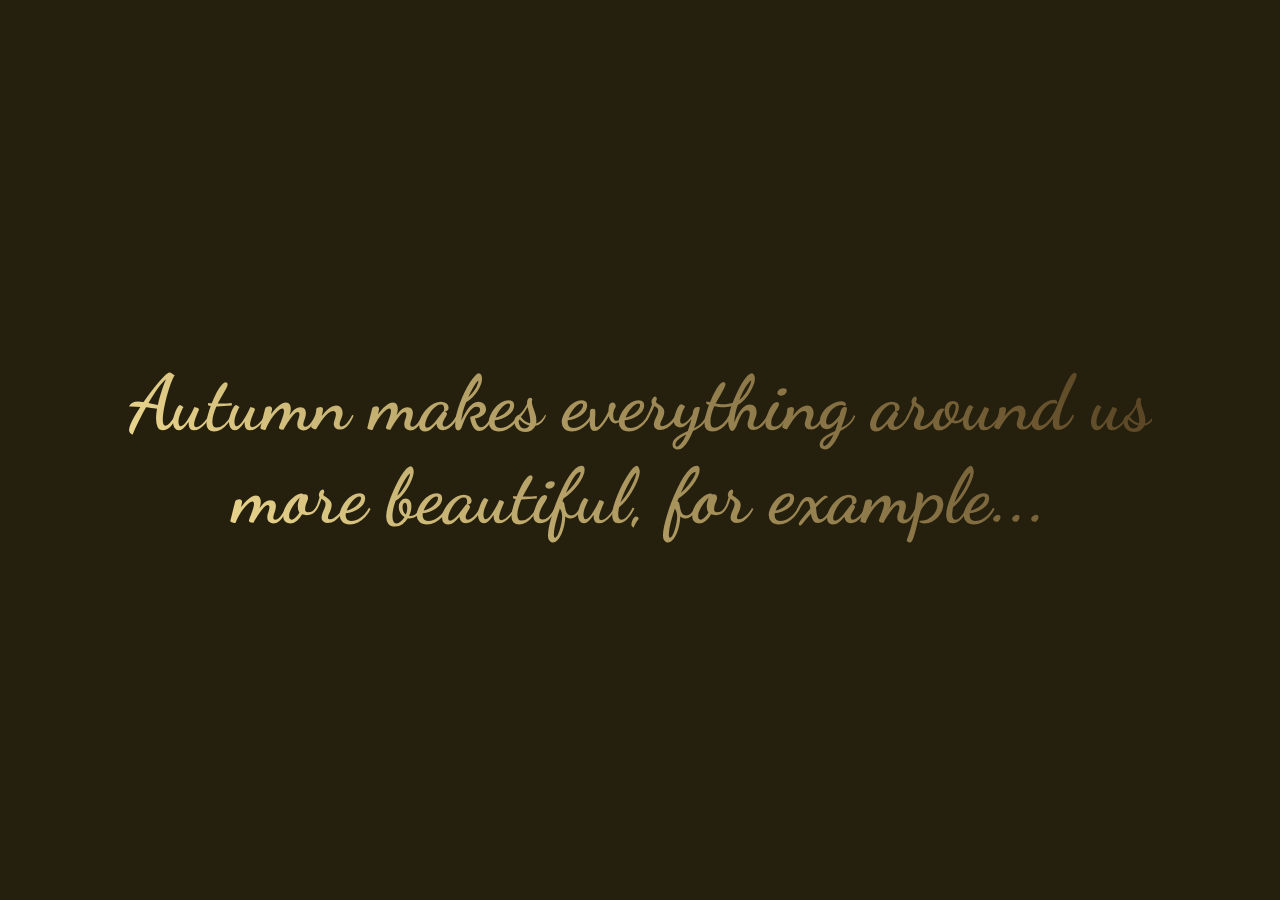
<file: 01-cards/index.html>
<!DOCTYPE html>
<html lang="en">
<head>
  <meta charset="UTF-8" />
  <meta name="viewport" content="width=device-width, initial-scale=1.0" />
  <link rel="stylesheet" href="styles.css" />
  <title>Карточки | Проект 1</title>
</head>
<body>
  <div class="preloader">
    <h1>Autumn makes everything around us<br>more beautiful, for example...</h1>
  </div>
<div class="container">
  <div
      class="slide"
      style="background-image: url('https://images.unsplash.com/photo-1504788363733-507549153474?ixid=MnwxMjA3fDB8MHxwaG90by1wYWdlfHx8fGVufDB8fHx8&ixlib=rb-1.2.1&auto=format&fit=crop&w=2067&q=80');"
  >
    <h3>Autumn Forest</h3>
  </div>
  <div
      class="slide"
      style="
          background-image: url('https://images.unsplash.com/photo-1507100403890-47482dcd79e0?ixid=MnwxMjA3fDB8MHxwaG90by1wYWdlfHx8fGVufDB8fHx8&ixlib=rb-1.2.1&auto=format&fit=crop&w=1170&q=80');
        "
  >
    <h3>Autumn Tree</h3>
  </div>
  <div
      class="slide"
      style="
          background-image: url('https://images.unsplash.com/photo-1523712999610-f77fbcfc3843?ixlib=rb-1.2.1&ixid=MnwxMjA3fDB8MHxwaG90by1wYWdlfHx8fGVufDB8fHx8&auto=format&fit=crop&w=1170&q=80');
        "
  >
    <h3>Autumn Sunrise</h3>
  </div>
  <div
      class="slide"
      style="
          background-image: url('https://images.unsplash.com/photo-1507486435406-33d376619b3d?ixid=MnwxMjA3fDB8MHxwaG90by1wYWdlfHx8fGVufDB8fHx8&ixlib=rb-1.2.1&auto=format&fit=crop&w=1170&q=80');
        "
  >
    <h3>Autumn Fog</h3>
  </div>
  <div
      class="slide"
      style="
          background-image: url('https://images.unsplash.com/photo-1439464678930-c157fd3823cc?ixlib=rb-1.2.1&ixid=MnwxMjA3fDB8MHxwaG90by1wYWdlfHx8fGVufDB8fHx8&auto=format&fit=crop&w=1205&q=80');
        "
  >
    <h3>Autumn Lake</h3>
  </div>
</div>

<script src="app.js"></script>
</body>
</html>
</file>
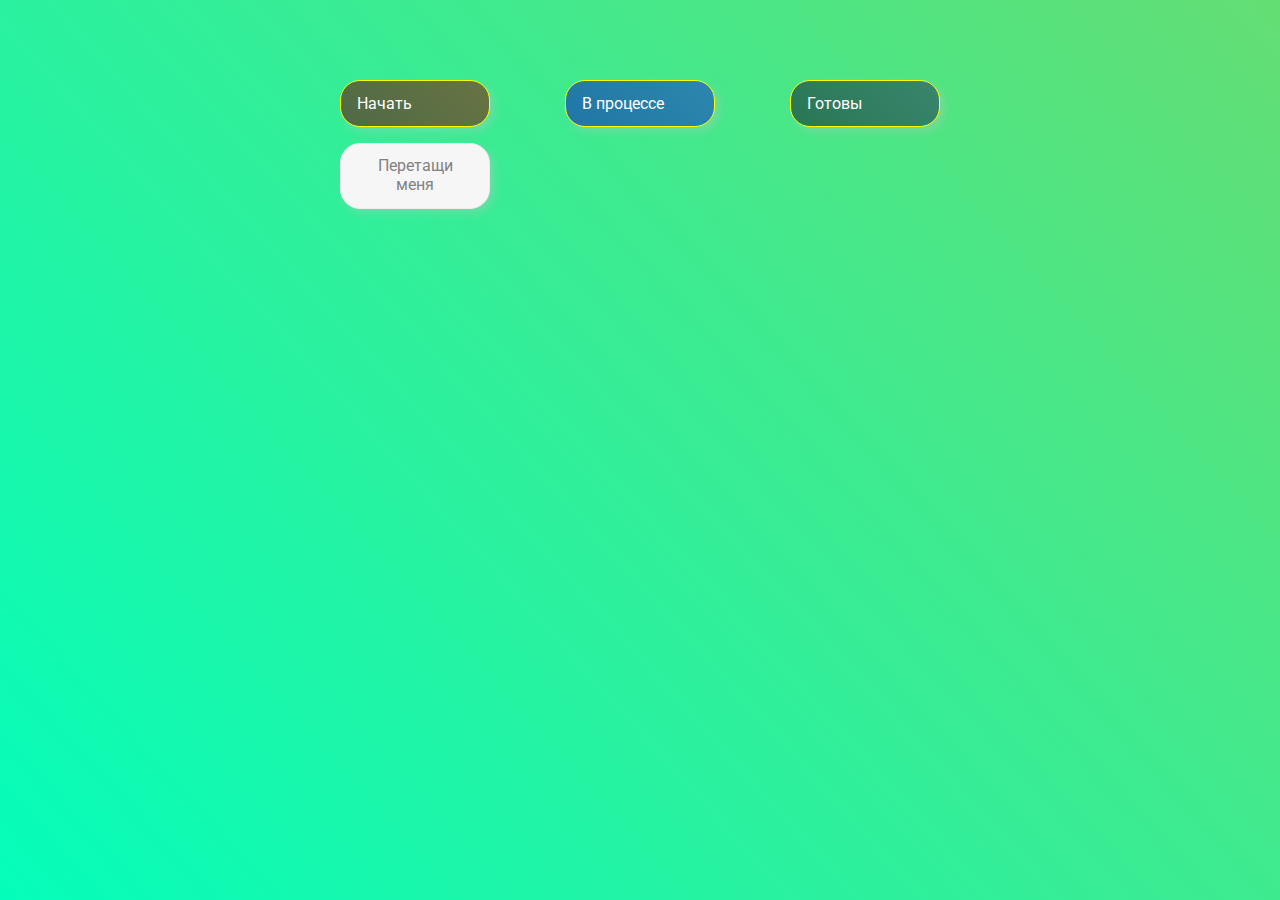
<file: 02-drag-n-drop/index.html>
<!DOCTYPE html>
<html lang="en">
  <head>
    <meta charset="UTF-8" />
    <meta name="viewport" content="width=device-width, initial-scale=1.0" />
    <link rel="stylesheet" href="styles.css" />
    <title>Drag & Drop | Проект 2</title>
  </head>
  <body>
    <div>
      <div class="row">
          <div class="col-header start">Начать</div>
          <div class="col-header progress">В процессе</div>
          <div class="col-header done">Готовы</div>
      </div>

      <div class="row">
        <div class="placeholder">
          <div class="item" draggable="true">Перетащи меня</div>
        </div>
        <div class="placeholder"></div>
        <div class="placeholder"></div>
      </div>
      
    </div>
    <script src="app.js"></script>
  </body>
</html>
</file>
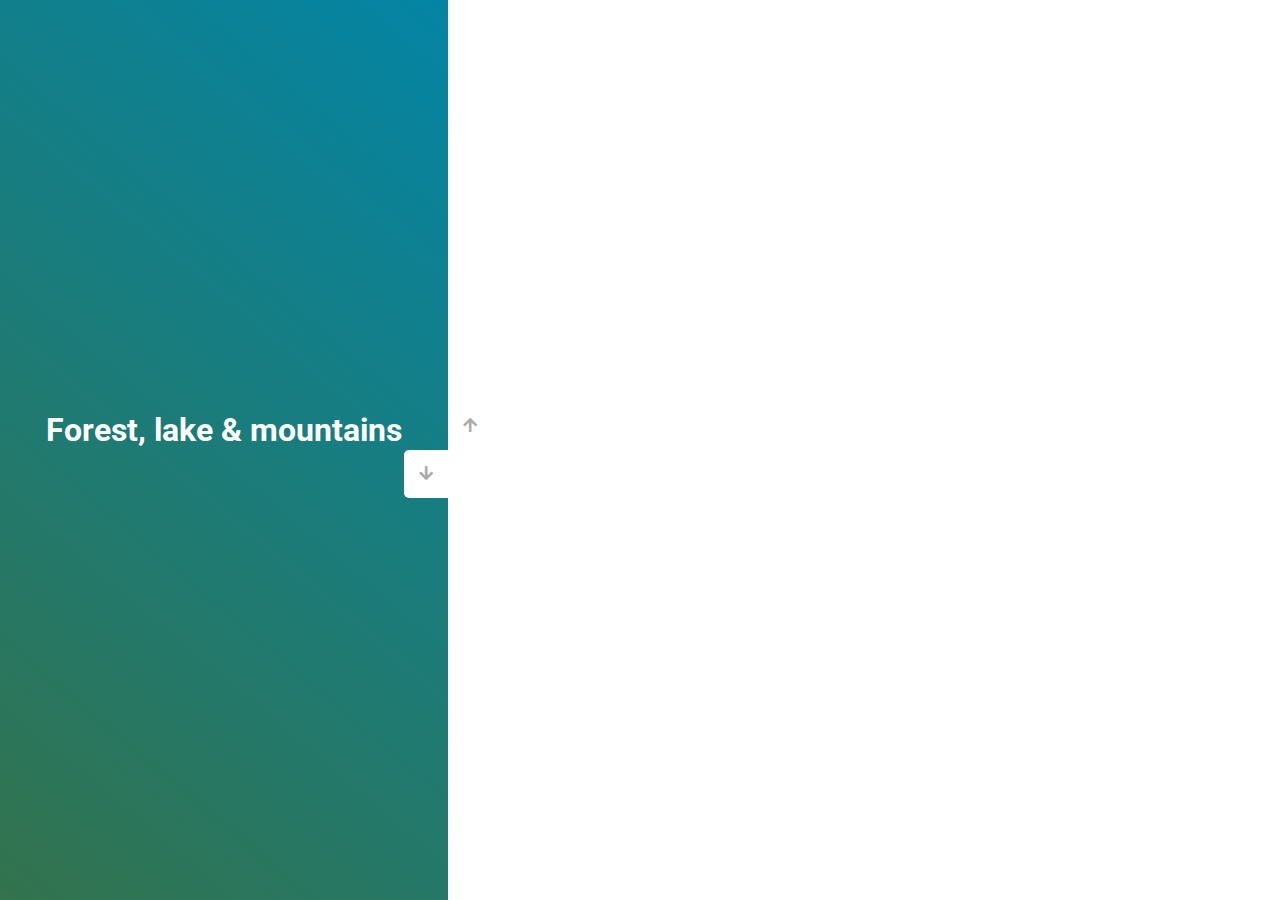
<file: 03-slider/index.html>
<!DOCTYPE html>
<html lang="en">
  <head>
    <meta charset="UTF-8" />
    <meta name="viewport" content="width=device-width, initial-scale=1.0" />
    <link
      rel="stylesheet"
      href="https://cdnjs.cloudflare.com/ajax/libs/font-awesome/5.15.1/css/all.min.css"
    />
    <link rel="stylesheet" href="style.css" />
    <title>Слайдер | Проект 3</title>
  </head>
  <body>
    <div class="container">
      <div class="sidebar">
        <div style="background: linear-gradient(229.99deg, #375267 -26%, #91b3cc 145%);">
          <h1>Sky, lake & mountains</h1>
          <!-- <p>Love, death & robots</p> -->
        </div>
        <div style="background: linear-gradient(215.32deg, #059691 -1%, #d2d94b 124%);">
          <h1>Lake, tree branches & house</h1>
          <!-- <p>Love, death & robots</p> -->
        </div>
        <div style="background: linear-gradient(221.87deg, #152d6e 1%, #efab7e 128%);">
          <h1>Sky, lake & boat</h1>
          <!-- <p>Love, death & robots</p> -->
        </div>
        <div style="background: linear-gradient(220.16deg, #0086ac -8%, #456c2c 138%);">
          <h1>Forest, lake & mountains</h1>
          <!-- <p>Love, death & robots</p> -->
        </div>
      </div>
      <div class="main-slide">
        <div
          style="
            background-image: url('https://images.pexels.com/photos/417074/pexels-photo-417074.jpeg?auto=compress&cs=tinysrgb&dpr=2&h=750&w=1260');
          "
        ></div>
        <div
          style="
            background-image: url('https://images.pexels.com/photos/2850287/pexels-photo-2850287.jpeg?auto=compress&cs=tinysrgb&dpr=2&h=750&w=1260');
          "
        ></div>
        <div
          style="
            background-image: url('https://images.pexels.com/photos/2776479/pexels-photo-2776479.jpeg?auto=compress&cs=tinysrgb&dpr=2&h=750&w=1260');
          "
        ></div>
        <div
          style="
            background-image: url('https://images.pexels.com/photos/858115/pexels-photo-858115.jpeg?auto=compress&cs=tinysrgb&dpr=2&h=750&w=1260');
          "
        ></div>
      </div>
      <div class="controls">
        <button class="down-button">
          <i class="fas fa-arrow-down"></i>
        </button>
        <button class="up-button">
          <i class="fas fa-arrow-up"></i>
        </button>
      </div>
    </div>
    <script src="app.js"></script>
  </body>
</html>
</file>
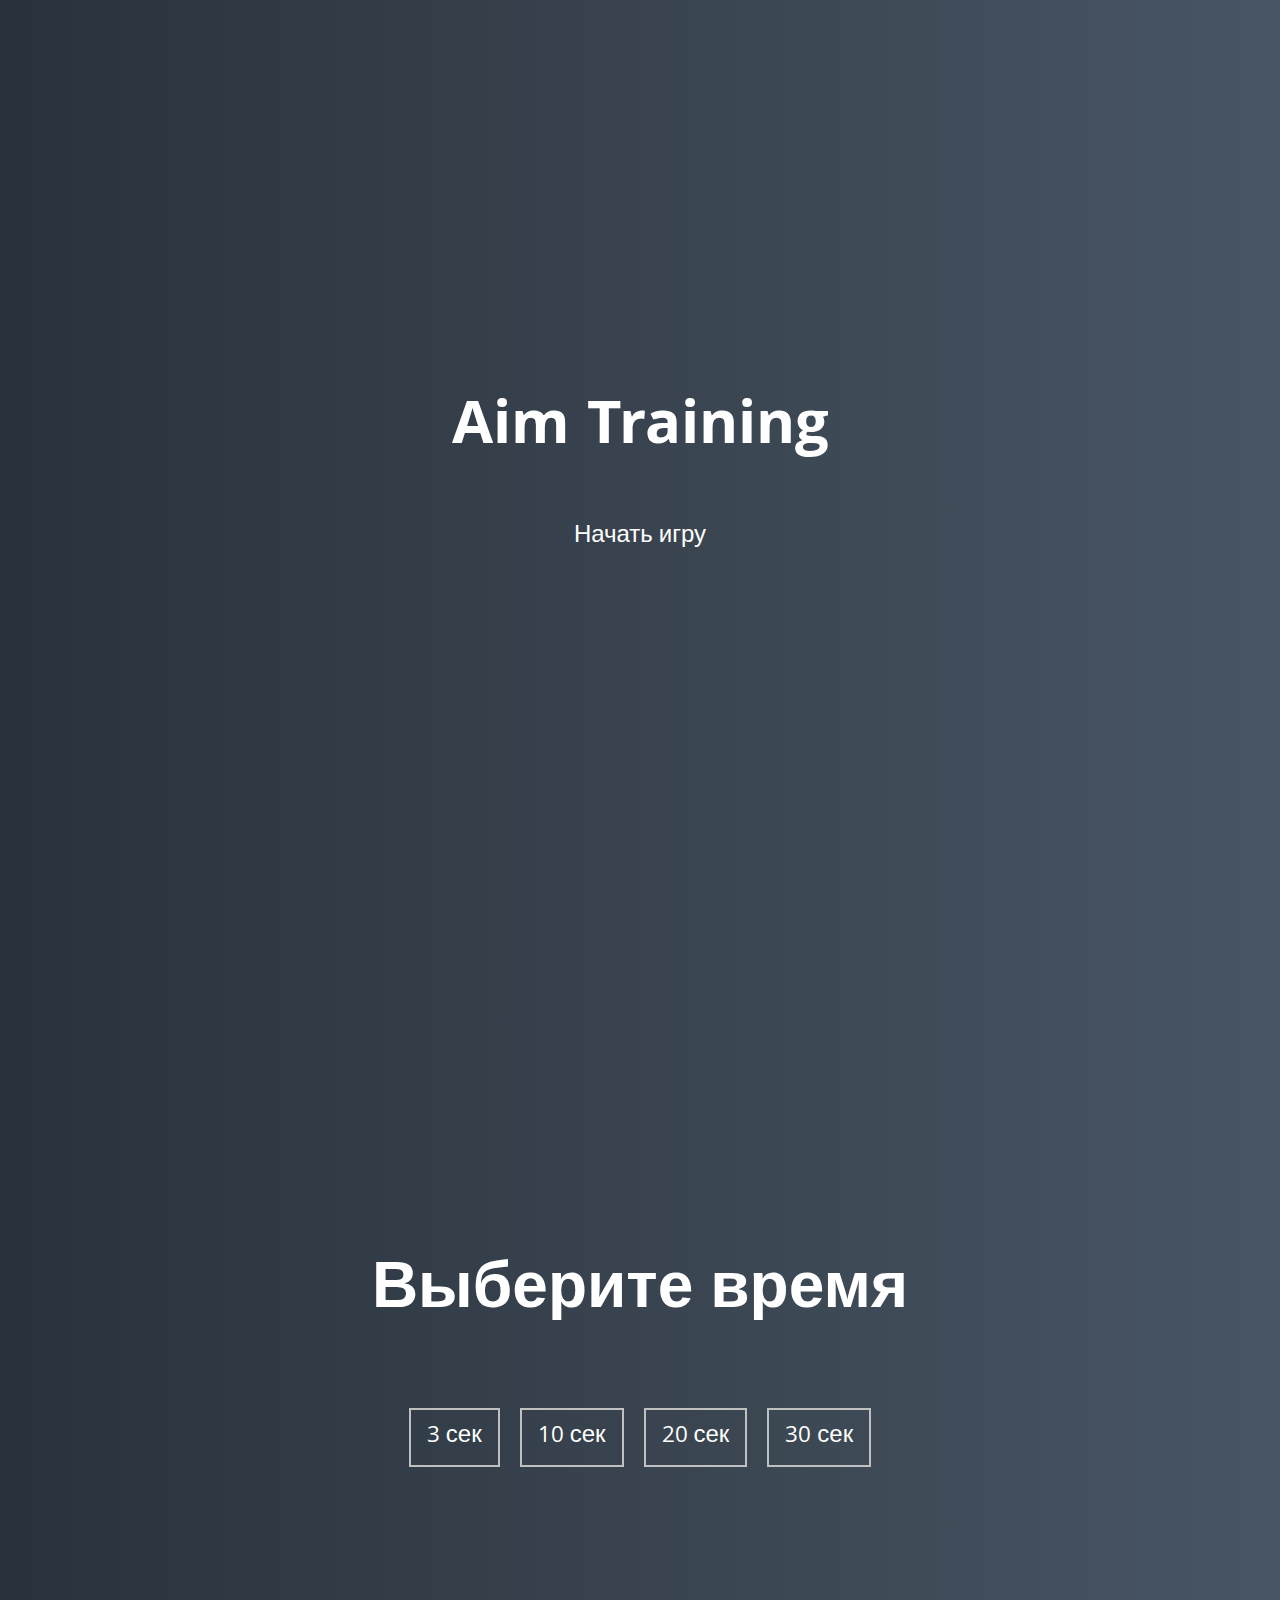
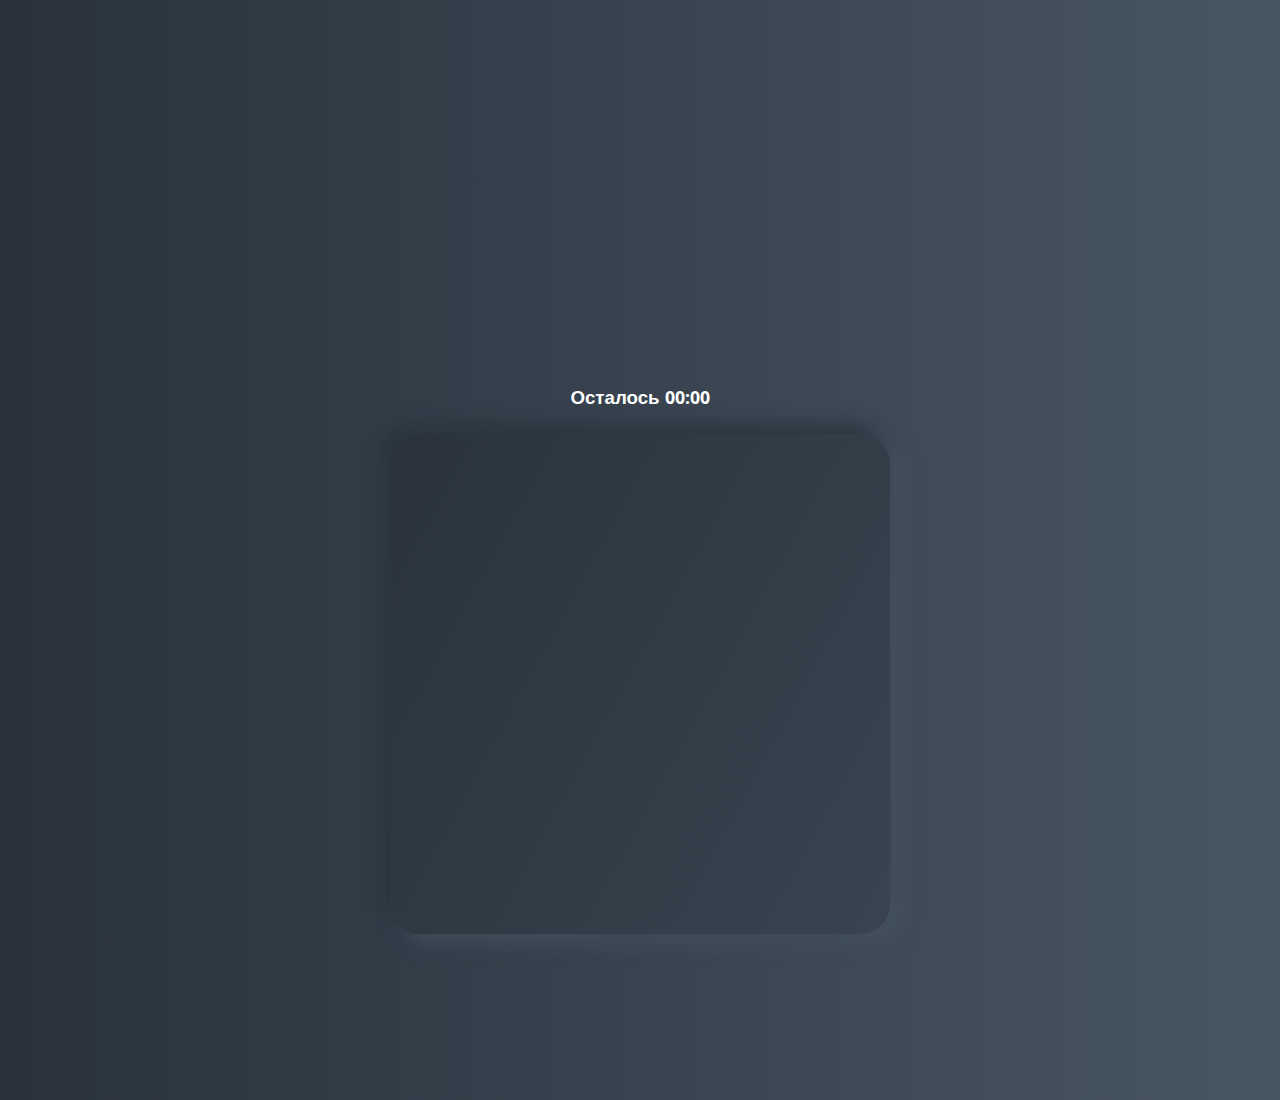
<file: 05-aim-game/index.html>
<!DOCTYPE html>
<html lang="en">
  <head>
    <meta charset="UTF-8" />
    <meta name="viewport" content="width=device-width, initial-scale=1.0" />
    <link rel="stylesheet" href="styles.css" />
    <title>Aim Training | Проект 5</title>
  </head>
  <body>
    <div class="screen">
      <h1>Aim Training</h1>
      <a href="#" class="start" id="startBtn">Начать игру</a>
    </div>

    <div class="screen">
      <h1>Выберите время</h1>
      <ul class="time-list" id="time-list">
        <li>
          <button class="time-btn" data-time="3">
            3 сек
          </button>
        </li>
        <li>
          <button class="time-btn" data-time="10">
            10 сек
          </button>
        </li>
        <li>
          <button class="time-btn" data-time="20">
            20 сек
          </button>
        </li>
        <li>
          <button class="time-btn" data-time="30">
            30 сек
          </button>
        </li>
      </ul>
    </div>

    <div class="screen">
      <h3>Осталось <span id="time">00:00</span></h3>
      <div class="board" id="board"></div>
    </div>
    <script src="app.js"></script>
  </body>
</html>
</file>
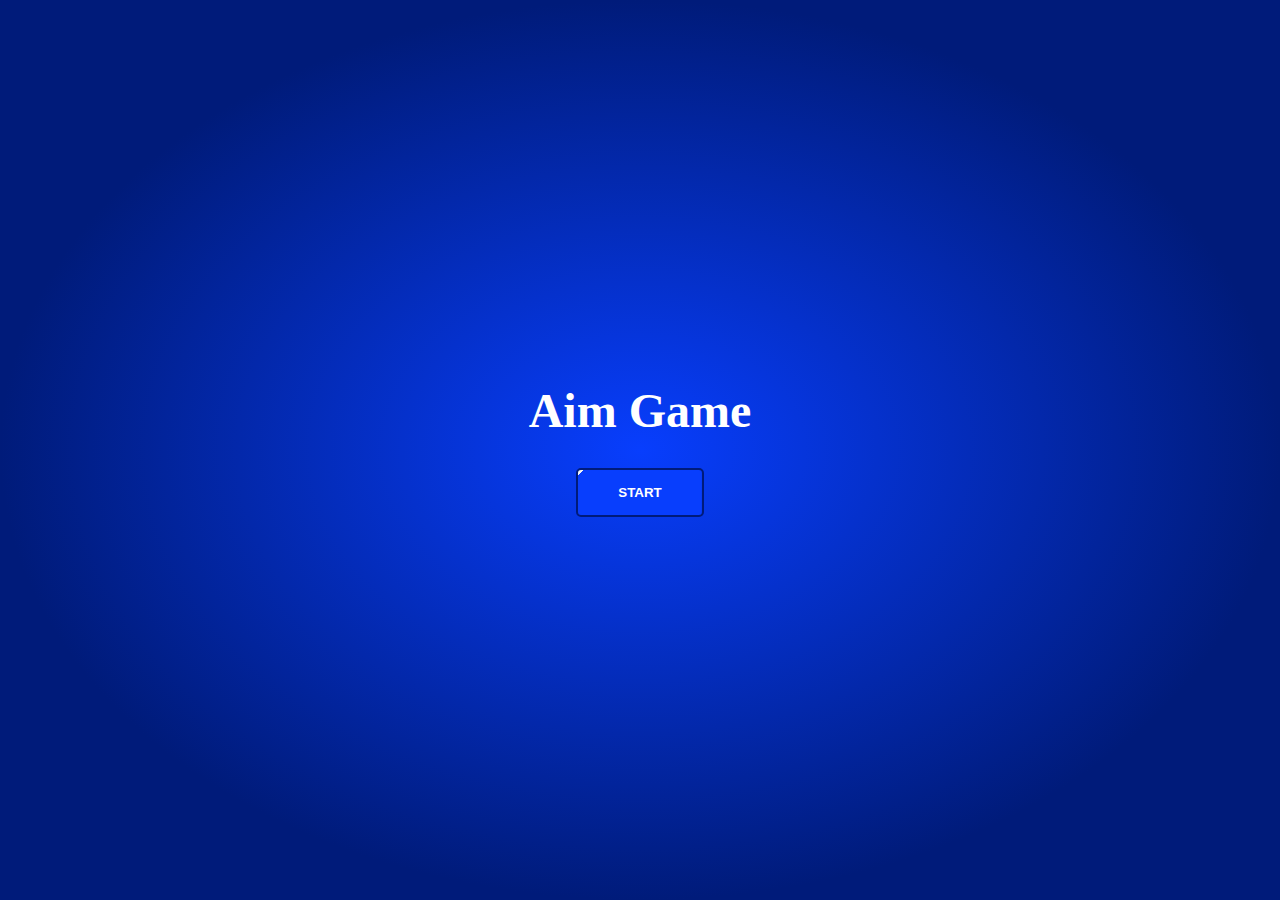
<file: 05.1-aim-game/index.html>
<!DOCTYPE html>
<html lang="en">
<head>
  <meta charset="UTF-8">
  <meta http-equiv="X-UA-Compatible" content="IE=edge">
  <meta name="viewport" content="width=device-width, initial-scale=1.0">
  <link rel="stylesheet" href="style.css">
  <title>Aim Game</title>
</head>
<body>
  
  <div class="aim-game">

    <div class="screen screen-1 screen__state-active" data-screen="start">
      <h1 class="text-color text-size">Aim Game</h1>
      <button class="btn" id="start-game-btn">start</button>
    </div>

    <div class="screen screen-2" data-screen="time">
      <h2 class="text-color text-size">Select Time</h2>
      <div class="time-list">
        <button class="btn time-btn" data-time="10">10 sec</button>
        <button class="btn time-btn" data-time="20">20 sec</button>
        <button class="btn time-btn" data-time="30">30 sec</button>
        <button class="btn time-btn" data-time="40">40 sec</button> 
      </div>
    </div>

    <div class="screen screen-3" data-screen="game">
      <h2 class="text-color text-size">Do your best!</h2>
      <h3 class="text-color">Time: <span id="current-time" class="time"></span> | Score: <span id="board-score-count"></span></h3>
      <div id="board" class="game-board">
        <div class="game-circle"></div>
      </div>
    </div>

    <div class="screen screen-4" data-screen="replay">
      <h2 class="text-color text-size">Your score: <span id="result-score-count"></span> hits!</h2>
      <h3 class="text-color">Maybe replay?</h3>
      <div class="replay-btns">
        <button class="btn" data-replay="replay">Yes, of course!</button>
        <button class="btn" data-replay="not-replay">No, thanks.</button>
      </div>
    </div>

  </div>
  
  <script src="app.js"></script>
</body>
</html>
</file>
<file: 01-cards/styles.css>
@import url('https://fonts.googleapis.com/css?family=Muli&display=swap');
@import url('https://fonts.googleapis.com/css2?family=Dancing+Script:wght@700&display=swap');

* {
  box-sizing: border-box;
}

body {
  display: flex;
  justify-content: center;
  align-items: center;
  font-family: 'Muli', sans-serif;
  overflow: hidden;
  margin: 0;
  height: 100vh;
  background: #251f0d;
}

.preloader {
  position: fixed;
  display: flex;
  justify-content: center;
  align-items: center;
  width: 100vw;
  height: 100vh;
  background-color: #251f0d;
  text-align: center;
  z-index: 1;
  opacity: 1;
  transition: opacity .3s ease-in;
}

.preloader.deactive {
  z-index: -999;
}

.preloader.opacity {
  opacity: 0;
}

.preloader h1 {
  font-family: 'Dancing Script', cursive;
  color: #e1a958;
  font-weight: 700;
  font-size: 6vw;
  background-image: linear-gradient(45deg, #f8e498, #523d1e);
  -webkit-background-clip: text;
  -webkit-text-fill-color: transparent;
}

.container {
  width: 100%;
  display: flex;
  padding: 0 20px;
}

.slide {
  height: 90vh;
  border-radius: 20px;
  margin: 0 10px;
  cursor: pointer;
  color: #fff;
  flex: 1;
  background-size: cover;
  background-position: center;
  background-repeat: no-repeat;
  position: relative;
  overflow: hidden;
  transition: all .5s ease-in-out;
}

.slide h3 {
  position: absolute;
  font-size: 24px;
  bottom: 20px;
  left: 20px;
  margin: 0;
  padding: 0;
  opacity: 0;
  transition: opacity .3s ease-in;
}

.slide.active {
  flex: 10;
}

.slide.active h3 {
  opacity: 1;
}
</file>
<file: 02-drag-n-drop/styles.css>
@import url('https://fonts.googleapis.com/css?family=Roboto&display=swap');

* {
  box-sizing: border-box;
}

body {
  font-family: 'Roboto', sans-serif;
  display: flex;
  height: 100vh;
  padding-top: 5rem;
  justify-content: center;
  overflow: hidden;
  margin: 0;
  background: linear-gradient(48deg, #2b5a4e, #00ffbe, #ffab00, #ecac29);
  background-size: 800% 800%;
  -webkit-animation: AnimationName 60s ease infinite;
  -moz-animation: AnimationName 60s ease infinite;
  -o-animation: AnimationName 60s ease infinite;
  animation: AnimationName 60s ease infinite;
}

.row {
  display: flex;
  width: 600px;
  justify-content: space-between;
  margin-bottom: 1rem;
}

.col-header {
  width: 150px;
  box-shadow: 4px 4px 9px rgba(198, 198, 198, 0.36);
  border-radius: 20px;
  padding: 0.8rem 1rem;
  color: #fff;
  border: 1px solid yellow;
}

.item {
  width: 150px;
  height: 66px;
  border: 1px solid #eee;
  box-shadow: 4px 4px 9px rgba(198, 198, 198, 0.36);
  border-radius: 20px;
  background: #f7f6f7;
  padding: 0.8rem 1rem;
  color: #828282;
  text-align: center;
  cursor: grab;
  transition: color .2s ease;
}

.item:active {
  cursor: grabbing;
}

.placeholder {
  width: 150px;
  height: 66px;
}

.start {
  background: linear-gradient(48deg, #2b5a4e, #ecac29);
  background-size: 800% 800%;
  -webkit-animation: AnimationName 30s ease infinite;
  -moz-animation: AnimationName 30s ease infinite;
  -o-animation: AnimationName 30s ease infinite;
  animation: AnimationName 30s ease infinite;
}

.progress {
  background: linear-gradient(45deg, #0e5b9b, #68e0cf);
  background-size: 800% 800%;
  -webkit-animation: AnimationName 30s ease infinite;
  -moz-animation: AnimationName 30s ease infinite;
  -o-animation: AnimationName 30s ease infinite;
  animation: AnimationName 30s ease infinite;
}

.done {
  background: linear-gradient(45deg, #0f5f2c, #8fd3f4);
  background-size: 800% 800%;
  -webkit-animation: AnimationName 30s ease infinite;
  -moz-animation: AnimationName 30s ease infinite;
  -o-animation: AnimationName 30s ease infinite;
  animation: AnimationName 30s ease infinite;
}

@-webkit-keyframes AnimationName {
  0%{background-position:100% 0%}
  50%{background-position:0% 100%}
  100%{background-position:100% 0%}
}
@-moz-keyframes AnimationName {
  0%{background-position:100% 0%}
  50%{background-position:0% 100%}
  100%{background-position:100% 0%}
}
@-o-keyframes AnimationName {
  0%{background-position:100% 0%}
  50%{background-position:0% 100%}
  100%{background-position:100% 0%}
}
@keyframes AnimationName {
  0%{background-position:100% 0%}
  50%{background-position:0% 100%}
  100%{background-position:100% 0%}
}

/* Custom Styles */

.placeholder.hovered {
  border-top: 2px solid #1ea7eb;
}

.hold {
  border: 3px solid #1ea7eb;
}

.hide {
  display: none;
}
</file>
<file: 03-slider/style.css>
@import url('https://fonts.googleapis.com/css?family=Roboto&display=swap');

* {
  box-sizing: border-box;
  margin: 0;
  padding: 0;
}

html {
  font-size: 1vw;
}

body {
  font-family: 'Roboto', sans-serif;
  height: 100vh;
}

.container {
  position: relative;
  overflow: hidden;
  width: 100vw;
  height: 100vh;
}

.sidebar {
  height: 100%;
  width: 35%;
  position: absolute;
  top: 0;
  left: 0;
  transition: transform 0.5s ease-in-out;
}

.sidebar > div {
  height: 100%;
  width: 100%;
  display: flex;
  flex-direction: column;
  align-items: center;
  justify-content: center;
  color: #fff;
}

.sidebar h1 {
  font-size: 2.5em;
  margin-bottom: 10px;
  margin-top: -30px;
  text-align: center;
}

.sidebar p {
  font-size: 1.5em;
}

.main-slide {
  height: 100%;
  position: absolute;
  top: 0;
  left: 35%;
  width: 65%;
  transition: transform 0.5s ease-in-out;
}

.main-slide > div {
  background-repeat: no-repeat;
  background-size: cover;
  background-position: center center;
  height: 100%;
  width: 100%;
}

button {
  background-color: #fff;
  border: none;
  color: #aaa;
  cursor: pointer;
  font-size: 16px;
  padding: 15px;
  transition: color .2s ease;
}

button:hover {
  color: #222;
}

button:focus {
  outline: none;
}

.container .controls button {
  position: absolute;
  left: 35%;
  top: 50%;
  z-index: 100;
}

.container .controls .down-button {
  transform: translateX(-100%);
  border-top-left-radius: 5px;
  border-bottom-left-radius: 5px;
}

.container .controls .up-button {
  transform: translateY(-100%);
  border-top-right-radius: 5px;
  border-bottom-right-radius: 5px;
}
</file>
<file: 05-aim-game/styles.css>
@import url('https://fonts.googleapis.com/css?family=Khula&display=swap');

* {
  box-sizing: border-box;
}

body {
  color: #fff;
  font-family: 'Khula', sans-serif;
  height: 100vh;
  overflow: hidden;
  margin: 0;
  text-align: center;
}

a {
  color: #fff;
  text-decoration: none;
}

a:hover {
  color: #16D9E3;
}

.start {
  font-size: 1.5rem;
}

h1 {
  line-height: 1.4;
  font-size: 4rem;
}

.screen {
  display: flex;
  flex-direction: column;
  align-items: center;
  justify-content: center;
  width: 100vw;
  height: 100vh;
  transition: margin 0.5s ease-out;
  background: linear-gradient(90deg, #29323C 0%, #485563 100%);
}

.screen.up {
  margin-top: -100vh;
}

.time-list {
  display: flex;
  flex-wrap: wrap;
  justify-content: center;
  list-style: none;
  padding: 0;
}

.time-list li {
  margin: 10px;
}

.time-btn {
  background-color: transparent;
  border: 2px solid #C0C0C0;
  color: #fff;
  cursor: pointer;
  font-family: inherit;
  padding: .5rem 1rem;
  font-size: 1.5rem;
}

.time-btn:hover {
  border: 2px solid #16D9E3;
  color: #16D9E3;
}

.hide {
  opacity: 0;
}

.primary {
  color: #16D9E3;
}

.board {
  display: flex;
  justify-content: center;
  align-items: center;
  position: relative;
  width: 500px;
  height: 500px;
  background: linear-gradient(118.38deg, #29323C -4.6%, #485563 200.44%);
  box-shadow: -8px -8px 20px #2A333D, 10px 7px 20px #475462;
  border-radius: 30px;
  overflow: hidden;
}

.circle {
  background: linear-gradient(90deg, #16D9E3 0%, #30C7EC 47%, #46AEF7 100%);
  position: absolute;
  border-radius: 50%;
  cursor: pointer;
}
</file>
<file: 05.1-aim-game/style.css>
* {
  margin: 0;
  padding: 0;
  -webkit-box-sizing: border-box;
          box-sizing: border-box;
}

body {
  background-color: #001b7a;
}

.aim-game {
  height: 100vh;
  overflow: hidden;
  position: relative;
}

.text-color {
  color: #fff;
}

.text-size {
  font-size: 48px;
}

.btn {
  cursor: pointer;
  border: 2px solid #001b7a;
  border-radius: 5px;
  color: #fff;
  text-transform: uppercase;
  font-weight: 700;
  padding: 15px 40px;
  background: linear-gradient(-45deg, #083efd 0 calc(50% - 10px), #F5F5F5 calc(50% - 10px) calc(50% + 10px), #001b7a calc(50% + 10px) 100%);
  background-size: 250% 100%;
  background-position: 100% 50%;
  -webkit-transition: .3s all;
  transition: .3s all;
}

.btn:hover,
.btn:focus {
  background-position: 0% 50%;
  -webkit-transition: .3s all;
  transition: .3s all;
}

.screen {
  width: 100vw;
  height: 100vh;
  position: absolute;
  background-image: radial-gradient(50% 50% at 50% 50%, #083efd 0%, #001b7a 100%);
  display: -webkit-box;
  display: -ms-flexbox;
  display: flex;
  -webkit-box-orient: vertical;
  -webkit-box-direction: normal;
      -ms-flex-direction: column;
          flex-direction: column;
  -webkit-box-pack: center;
      -ms-flex-pack: center;
          justify-content: center;
  -webkit-box-align: center;
      -ms-flex-align: center;
          align-items: center;
  gap: 30px;
  opacity: 0;
  -webkit-transition: opacity .5s ease, -webkit-transform .5s ease;
  transition: opacity .5s ease, -webkit-transform .5s ease;
  transition: transform .5s ease, opacity .5s ease;
  transition: transform .5s ease, opacity .5s ease, -webkit-transform .5s ease;
}

.screen-1 {
  -webkit-transform: translateX(-100%);
          transform: translateX(-100%);
}

.screen-2 {
  -webkit-transform: translateY(-100%);
          transform: translateY(-100%);
}

.screen-3 {
  -webkit-transform: translateX(100%);
          transform: translateX(100%);
}

.screen-4 {
  -webkit-transform: transateY(100%);
          transform: transateY(100%);
}

.screen__state-active {
  -webkit-transform: none;
          transform: none;
  z-index: 1;
  opacity: 1;
}

.game-board {
  position: relative;
  height: 550px;
  width: 550px;
  overflow: hidden;
  border-radius: 15px;
  background-color: #001b7a;
  -webkit-box-shadow: 0px 5px 10px rgba(0, 0, 0, 0.5), -5px 5px 10px rgba(0, 0, 0, 0.3), 5px 5px 10px rgba(0, 0, 0, 0.3);
          box-shadow: 0px 5px 10px rgba(0, 0, 0, 0.5), -5px 5px 10px rgba(0, 0, 0, 0.3), 5px 5px 10px rgba(0, 0, 0, 0.3);
}

.game-circle {
  border: 0;
  position: absolute;
  cursor: pointer;
  border-radius: 50%;
}
/*# sourceMappingURL=style.css.map */
</file>
